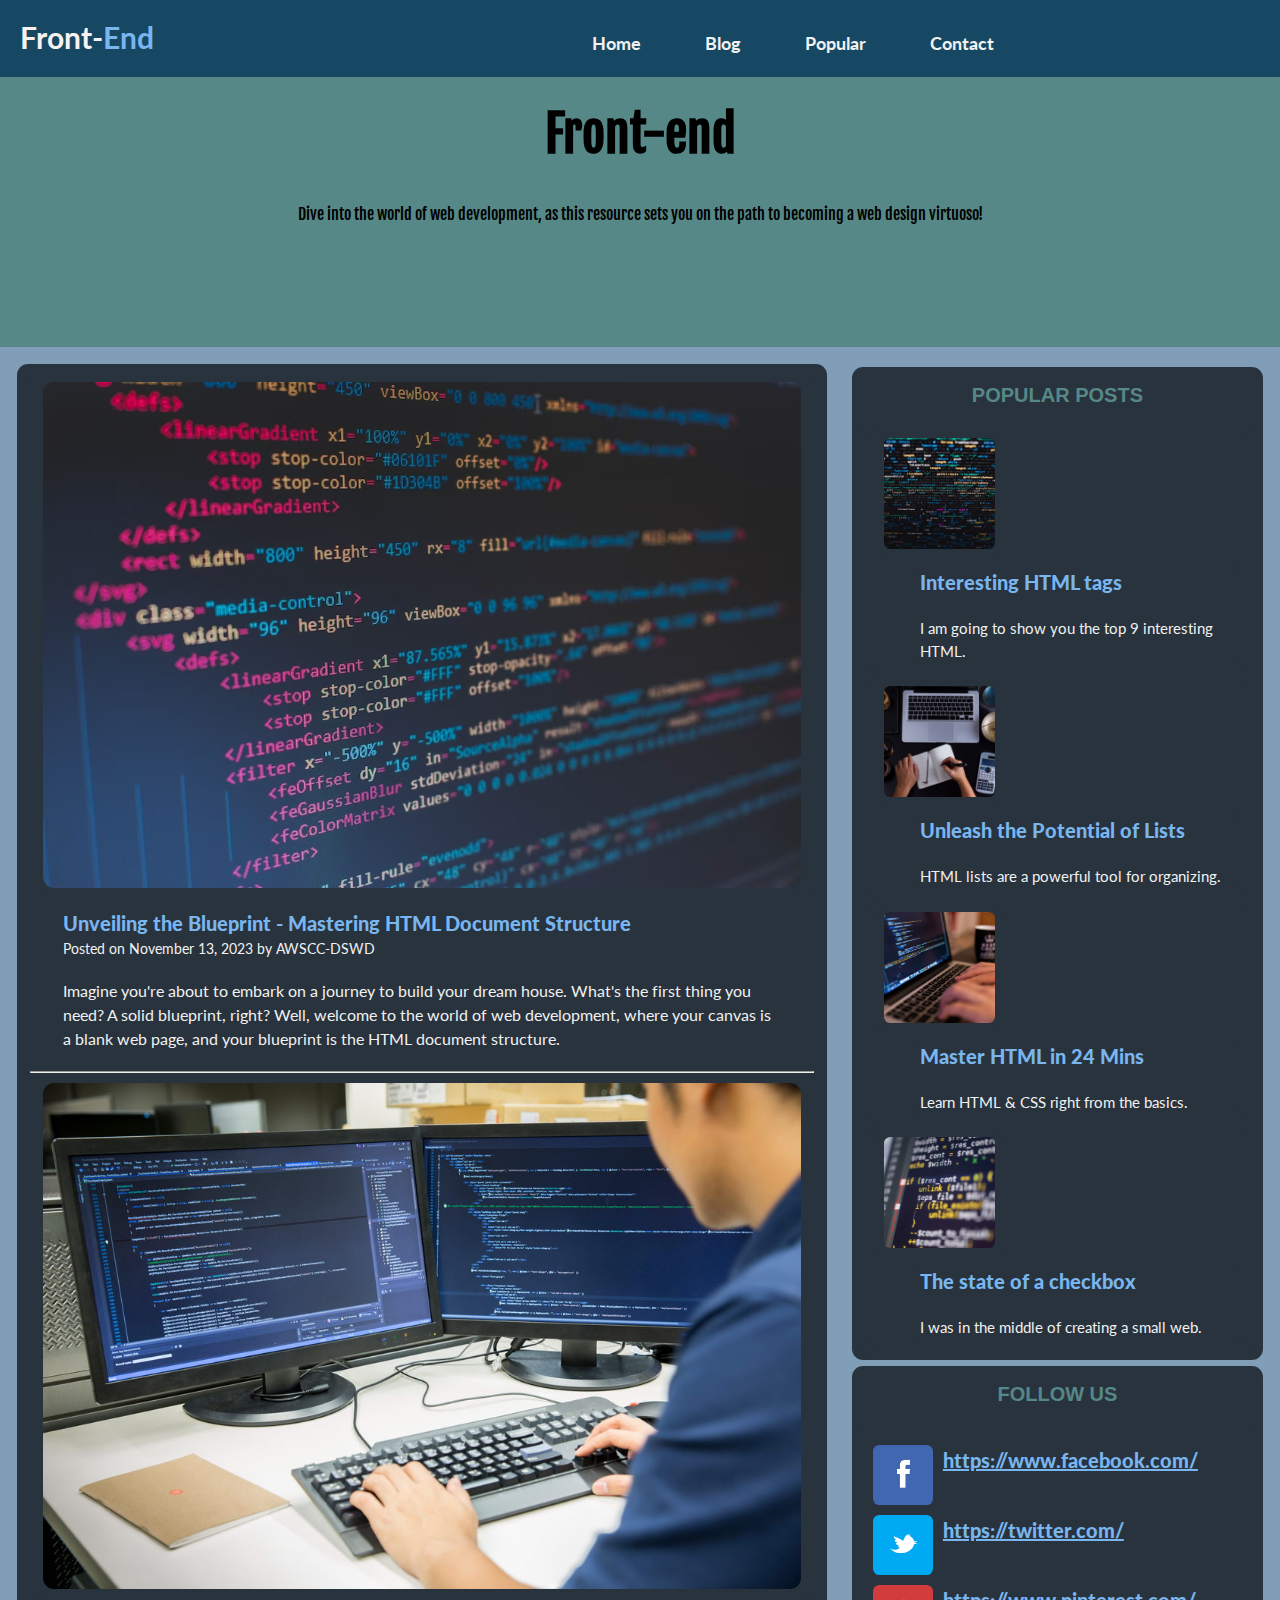
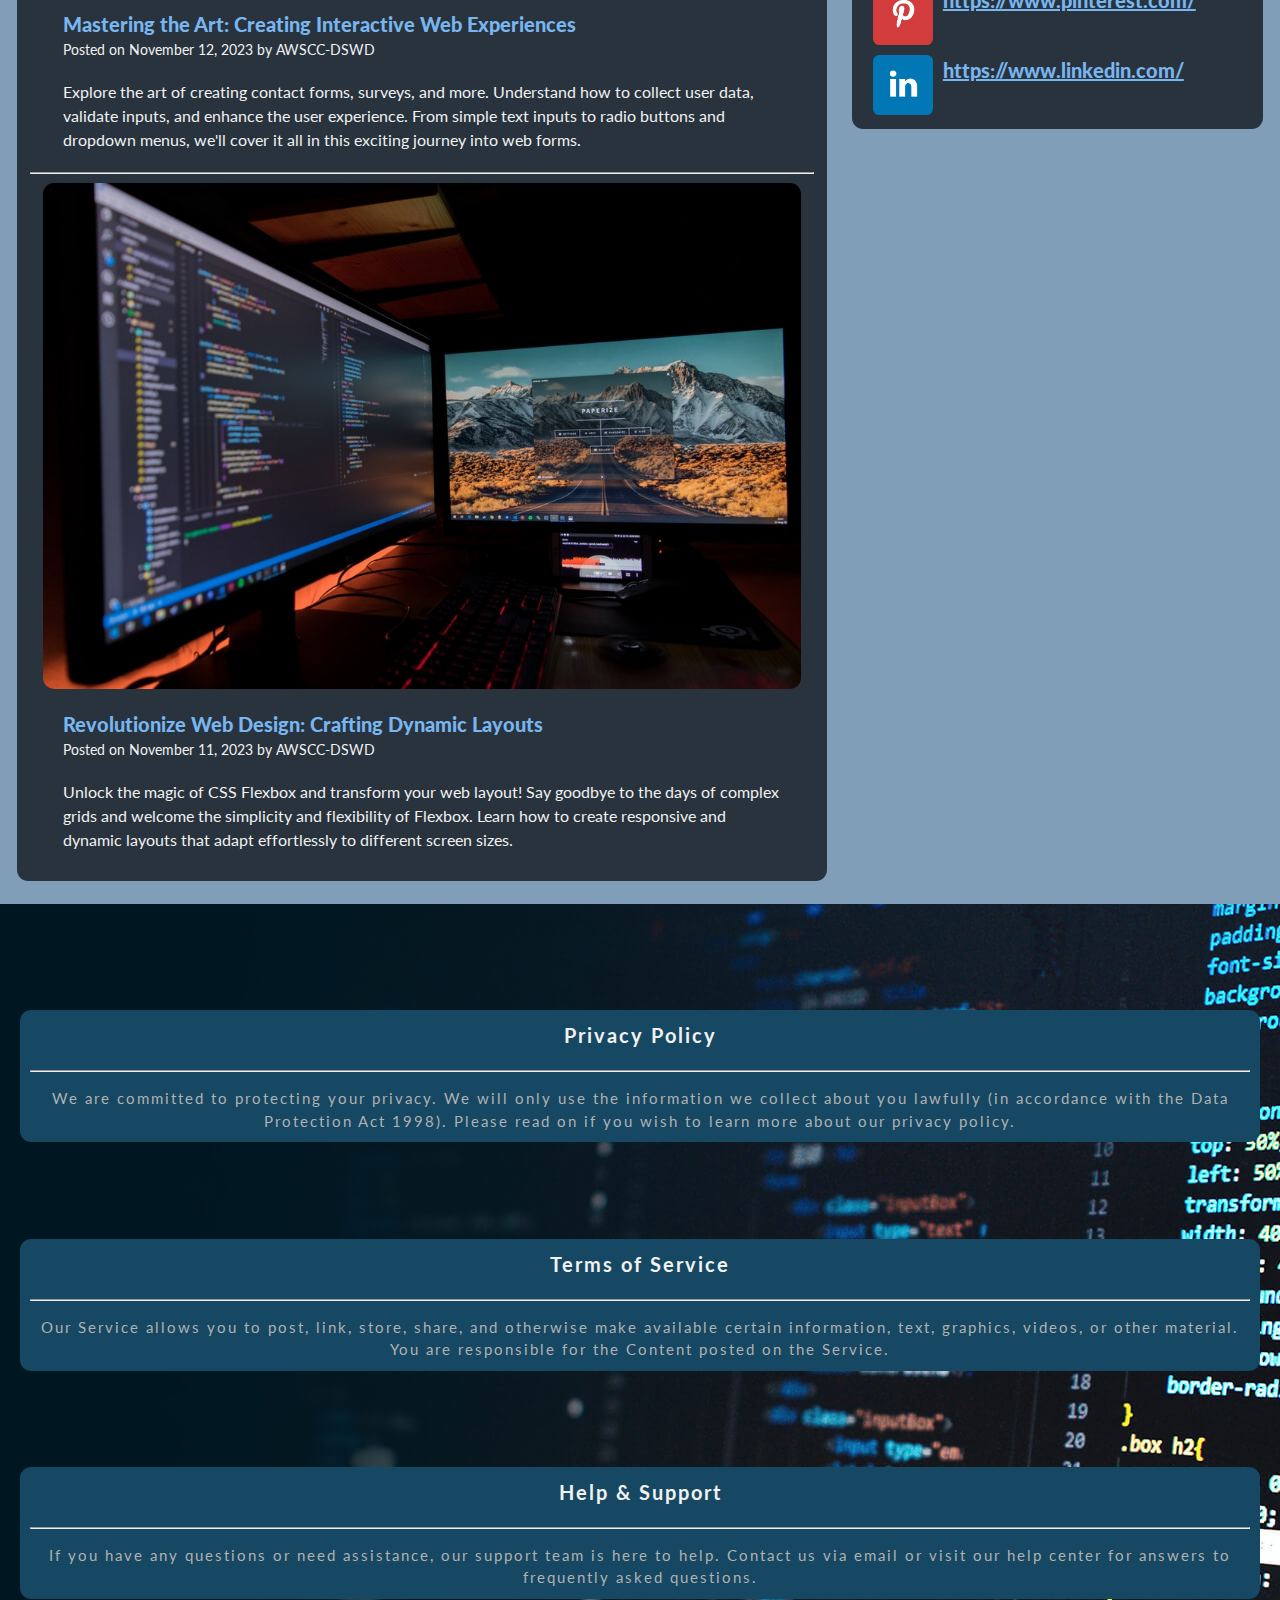
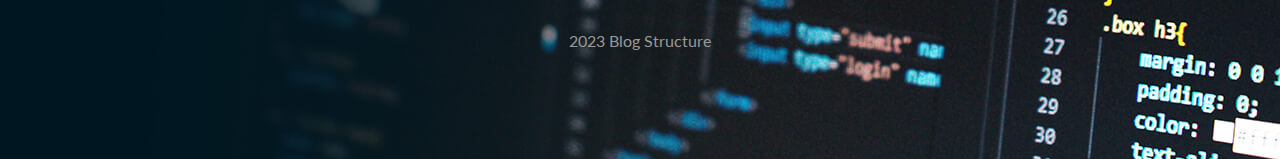
<file: projects/01-blog-post/index.html>
<!DOCTYPE html>
<html lang="en">
<head>
    <meta charset="UTF-8">
    <meta http-equiv="X-UA-Compatible" content="IE=edge">
    <meta name="viewport" content="width=device-width, initial-scale=1.0">
    <title>Blog Template</title>
    <link rel="stylesheet" type="text/css" href="styles.css" >
</head>
<body>
    <div>
        <header>
            <nav>
                <p><span>Front-</span>End</p>
                <ul>
                    <li><a href="#">Home</a></li>
                    <li><a href="#">Blog</a></li>
                    <li><a href="#">Popular</a></li>
                    <li><a href="#">Contact</a></li>
                </ul>
            </nav>
            <section>
                <div>
                    <header>Front-end</header>
                    <p>Dive into the world of web development, as this resource sets you on the path to becoming a web design virtuoso!</p>
                </div>
            </section>
        </header>

        <main>
            <div>
                <article> 
                    <div class="postcontainer"> 
                        <div class="container"> 
                            <img src="images/img1.avif" alt="Unveiling the Blueprint of the Web Image">
                        </div>
                    
                        <div class="content">
                            <a>Unveiling the Blueprint - Mastering HTML Document Structure</a> 
                            <p class="author">Posted on November 13, 2023 by AWSCC-DSWD</p> 
                            <p>Imagine you're about to embark on a journey to build your dream house. What's the first thing you need? A solid blueprint, right? Well, welcome to the world of web development, where your canvas is a blank web page, and your blueprint is the HTML document structure.
                            </p>
                        </div>
                    </div>
                    <hr>
                    <div class="postcontainer">
                        <div class="container">
                            <img src="images/img2.jpeg" alt="Mastering the art of Web">
                        </div>

                        <div class="content">
                            <a>Mastering the Art: Creating Interactive Web Experiences</a>
                            <p class="author">Posted on November 12, 2023 by AWSCC-DSWD</p>
                            <p>Explore the art of creating contact forms, surveys, and more. Understand how to collect user data, validate inputs, and enhance the user experience. From simple text inputs to radio buttons and dropdown menus, we'll cover it all in this exciting journey into web forms.</p>
                        </div> 
                    </div>
                    <hr>
                    <div class="postcontainer">
                        <div class="container">
                            <img src="images/img3.jpeg" alt="Revolutionize Web Design Layouts">
                        </div>

                        <div class="content">
                            <a>Revolutionize Web Design: Crafting Dynamic Layouts</a>
                            <p class="author">Posted on November 11, 2023 by AWSCC-DSWD</p>
                            <p>Unlock the magic of CSS Flexbox and transform your web layout! Say goodbye to the days of complex grids and welcome the simplicity and flexibility of Flexbox. Learn how to create responsive and dynamic layouts that adapt effortlessly to different screen sizes.</p>
                        </div>
                    </div>
                </article>
            </div>

            
            <aside>
                <div>
                    <h2>POPULAR POSTS</h2>
                    <div class="popular-posts">
                        
                        <div class="popular-post">
                            <div class="popular-post-image">
                                <img src="images/posts/post1.jpg">
                            </div>
                            <div class="popular-post-content">
                                <a>Interesting HTML tags</a>
                                <p>I am going to show you the top 9 interesting HTML.</p>
                            </div>
                        </div>

                        <div class="popular-post">
                            <div class="popular-post-image">
                                <img src="images/posts/post2.png" alt="writing notes">
                            </div>
                            <div class="popular-post-content">
                                <a>Unleash the Potential of Lists</a>
                                <p>HTML lists are a powerful tool for organizing.</p>
                            </div>
                        </div>

                        <div class="popular-post">
                            <div class="popular-post-image">
                                <img src="images/posts/post3.webp">
                            </div>
                            <div class="popular-post-content">
                                <a>Master HTML in 24 Mins</a>
                                <p>Learn HTML & CSS right from the basics.</p>
                            </div>
                        </div>

                        <div class="popular-post">
                            <div class="popular-post-image">
                                <img src="images/posts/post4.png">
                            </div>
                            <div class="popular-post-content">
                                <a>The state of a checkbox</a>
                                <p>I was in the middle of creating a small web.</p>
                            </div>
                        </div>

                    </div>
                </div>

                <div class="socials">
                    <h2>FOLLOW US</h2>
                    <div>
                        <a href="https://www.facebook.com/"><img src="images/social/facebook.png">https://www.facebook.com/</a>
                        <a href="https://twitter.com/"><img src="images/social/twitter.png">https://twitter.com/</a>
                        <a href="https://www.pinterest.com/"><img src="images/social/pinterest.png">https://www.pinterest.com/</a>
                        <a href="https://www.linkedin.com/"><img src="images/social/linkedin.png">https://www.linkedin.com/</a>
                    </div>
                </div>
            </aside>
        </main>

        <footer>
            <div class="footerBoxes">
                <div class="footerBox">
                    <h3>Privacy Policy</h3>
                    <hr>
                    <p>We are committed to protecting your privacy. We will only use the information we collect about you lawfully (in accordance with the Data Protection Act 1998). Please read on if you wish to learn more about our privacy policy.</p>
                </div>
            </div>
            <div class="footerBoxes">
                <div class="footerBox">
                    <h3>Terms of Service</h3>
                    <hr>
                    <p>Our Service allows you to post, link, store, share, and otherwise make available certain information, text, graphics, videos, or other material. You are responsible for the Content posted on the Service.</p>
                </div>
            </div>
            <div class="footerBoxes">
                <div class="footerBox">
                    <h3>Help & Support</h3>
                    <hr>
                    <p>If you have any questions or need assistance, our support team is here to help. Contact us via email or visit our help center for answers to frequently asked questions.</p>
                </div>
            </div>
            <p class="copyright">2023 Blog Structure</p>
        </footer>
    </div>
</body>
</html>
</file>
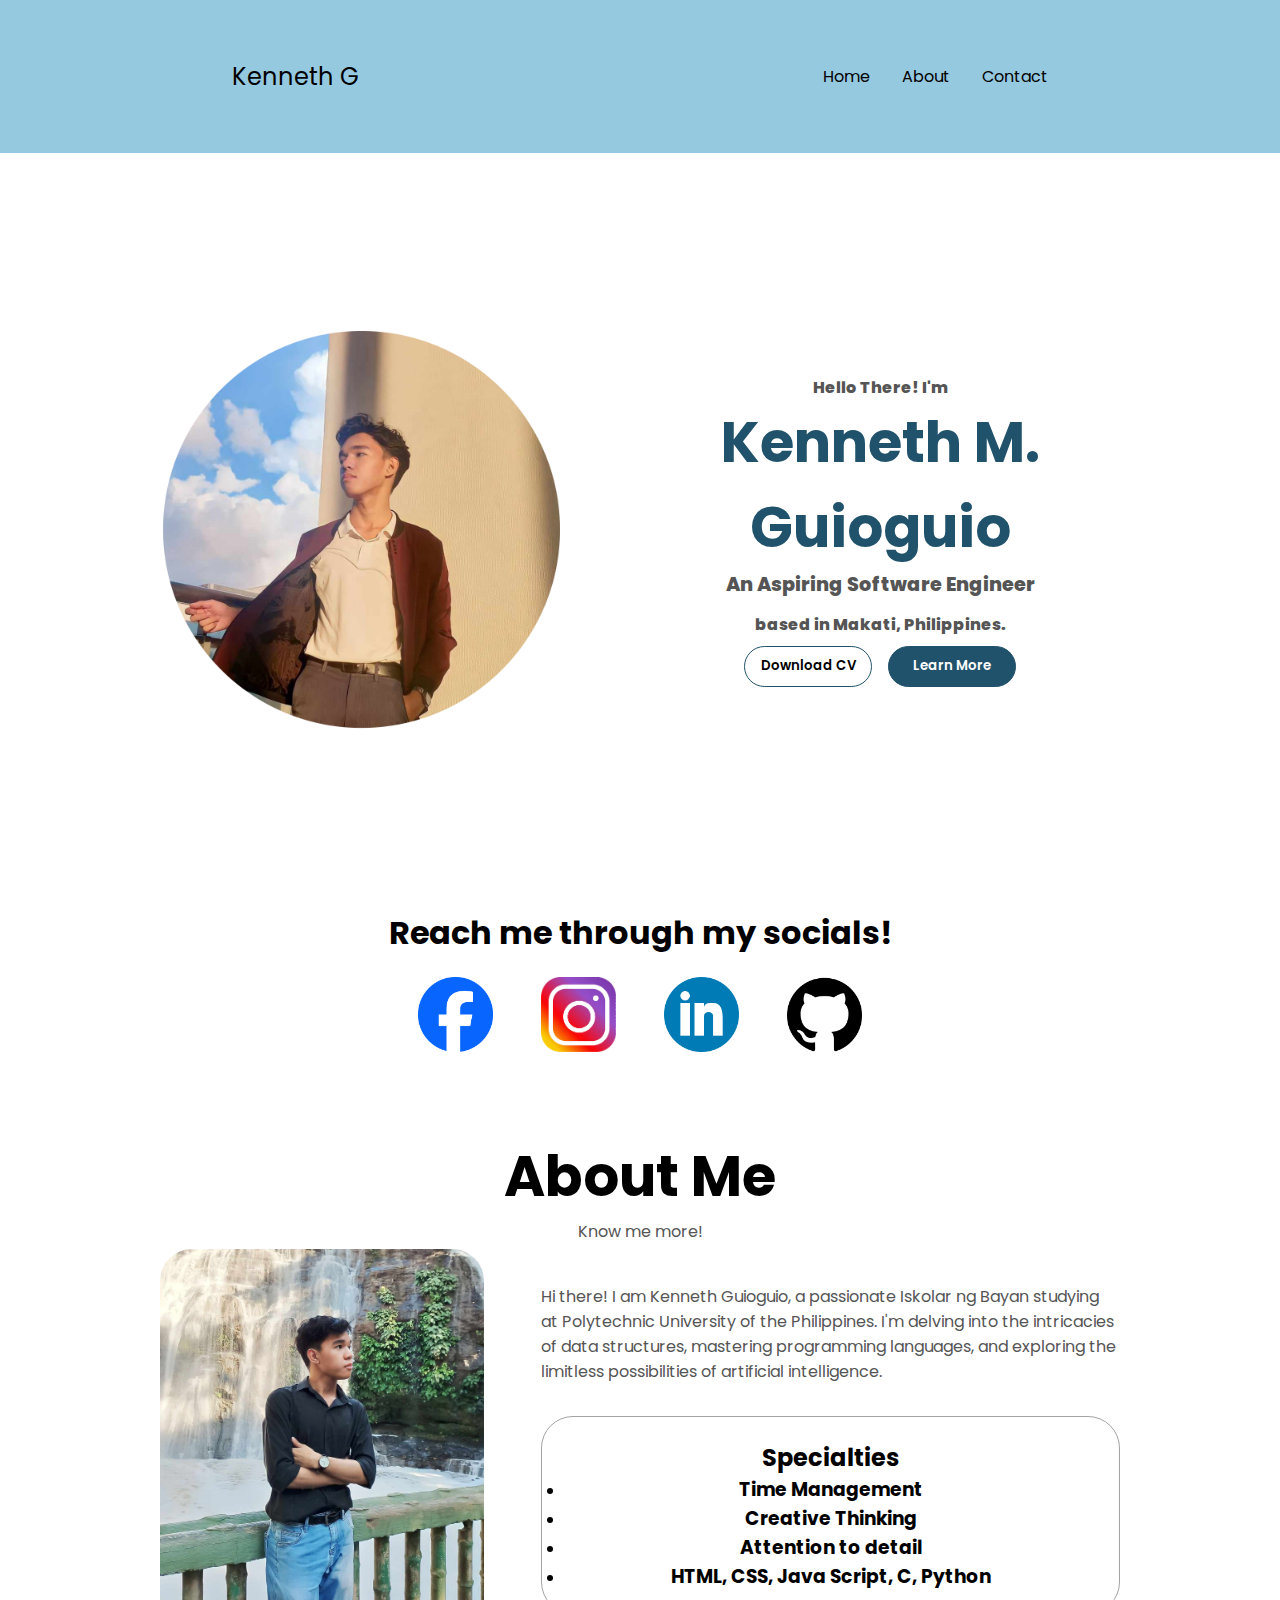
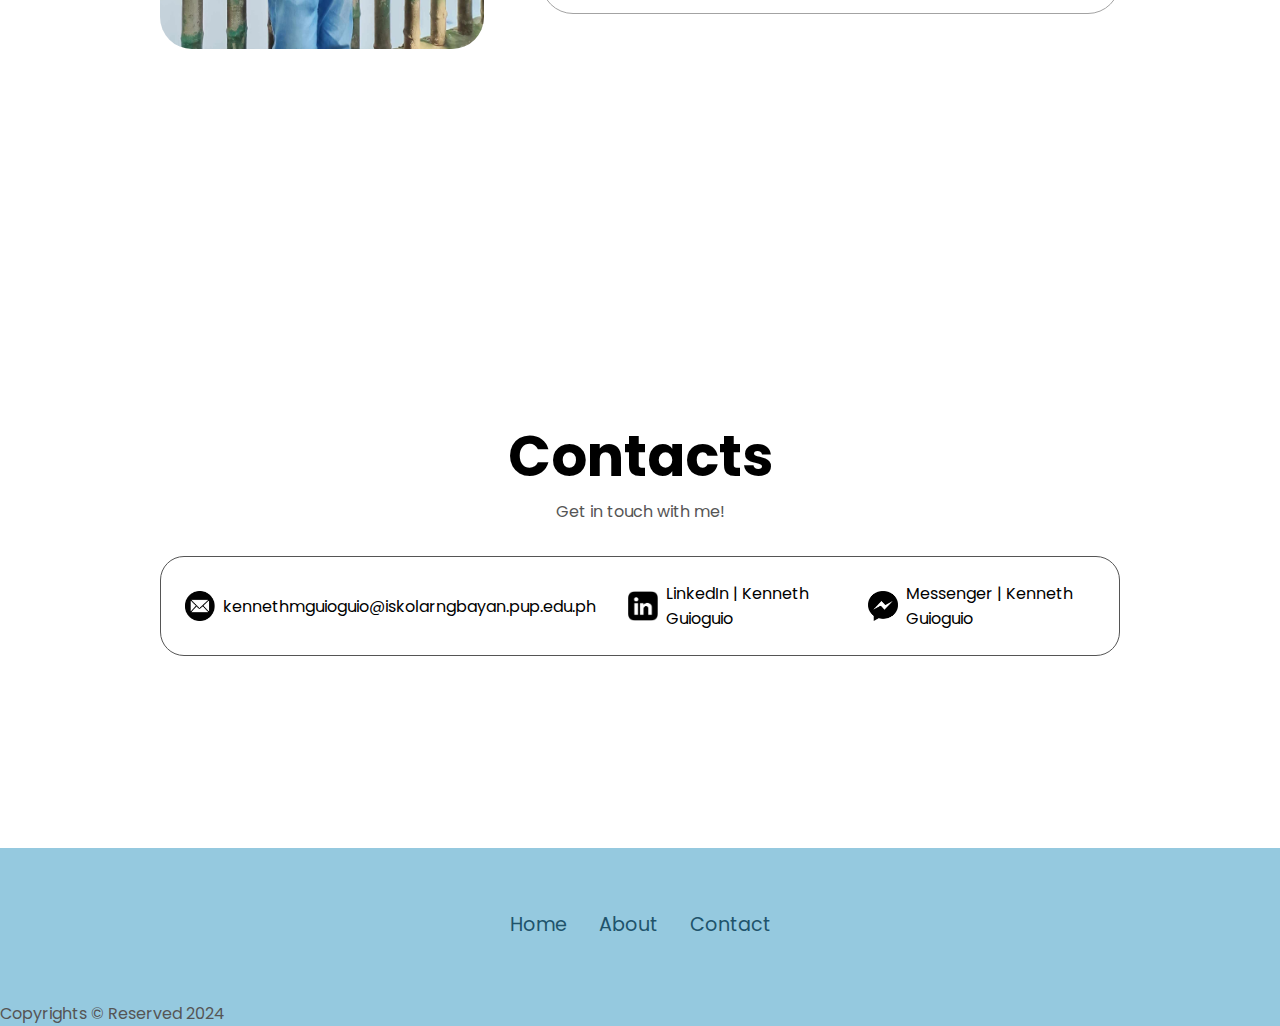
<file: projects/02-your-own-portoflio/index.html>
<!DOCTYPE html>
<html lang="en">
<head>
    <meta charset="UTF-8">
    <meta name="viewport" content="width=device-width, initial-scale=1.0">
    <title>Kenneth's Portfolio</title>
    <link rel="stylesheet" type="text/css" href="style.css">
    <link rel="stylesheet" href="mediaqueries.css">
</head>
<body>
    <nav id="desktop-nav">
        <div class="name-logo" onclick="location.href='#profile'">Kenneth G</div>
        <div>
            <ul class="links-nav">
                <li><a href="#home">Home</a></li>
                <li><a href="#about">About</a></li>
                <li><a href="#contact">Contact</a></li>
            </ul>
        </div>
    </nav>

    <section id="profile">
        <div class="section_pic-container">
            <img src="./Assets/Profile.png" alt="profile" />
        </div>
        <div class="section-text">
            <p class="section-text-p">Hello There! I'm</p>
            <h1><span class="title">Kenneth M. Guioguio</span></h1>
            <p class="section-text-p2">An Aspiring Software Engineer</p>
            <p id="section-text-p3">based in Makati, Philippines. </p>
            <div class="button-container">
                <button class="btn-color-2" onclick="window.open('./Assets/guioguio_sampleCV.pdf')">Download CV</button>
                <button class="btn-color-1" onclick="location.href='./#contact'">Learn More</button>
            </div>
        </div>
    </section>

    <section id="socials">
        <h1 id="social-section">Reach me through my socials!</h1>
        <div id="socials-pic">
            <img alt="Facebook" src="./Assets/facebook_logo.png" onclick="location.href='https://www.facebook.com/KennethMagsanayGuioguio'"/> 
            <img alt="Instagram" src="./Assets/instagram_logo.png" onclick="location.href='https://www.instagram.com/iam_kenn3th/'"/>
            <img alt="LinkedIn" src="./Assets/linkedin_logo.png" onclick="location.href='https://www.linkedin.com/in/kenneth-guioguio-99b054263/'"/>
            <img alt="GitHub" src="./Assets/github_logo.png" onclick="location.href='https://github.com/k3nn-g'"/>
        </div>
    </section>

    <section id="about">
        <h1 class="title">About Me</h1>
        <p class="section-text-p">Know me more!</p>
        <div class="section-container">
            <div class="section_pic-container">
                <img alt="profile picture" src="./Assets/aboutmepic.jpg"/>
            </div>
            <div class="about-details-container">
                <div class="about-container">
                    <div class="text-container">
                        <p>Hi there! I am Kenneth Guioguio, a passionate Iskolar ng Bayan studying 
                            at Polytechnic University of the Philippines. I'm delving into the intricacies 
                            of data structures, mastering programming languages, and exploring the limitless 
                            possibilities of artificial intelligence.</p>
                    <div class="details-container">
                    <h2>Specialties</h2>
                    <ul class="skills-list">
                        <li><h3>Time Management</h3></li>
                        <li><h3>Creative Thinking</h3></li>
                        <li><h3>Attention to detail</h3></li>
                        <li><h3>HTML, CSS, Java Script, C, Python</h3></li>
                        </ul>
                    </div>
                    <div>
                    </div>
                </div>
            </div>
        </div>
    </section>

    <section id="contact">
        <h1 class="title">Contacts</h1>
        <p class="section-text-p">Get in touch with me!</p>
        <div class="contact-info-upper-container">
            <div class="contact-info-container">
                <img alt="email icon" src="./Assets/email icon.jpg">
                <p><a href="">kennethmguioguio@iskolarngbayan.pup.edu.ph</a></p>
            </div>
        
            <div class="contact-info-container">
                <img alt="linkedin icon" src="./Assets/linkedin icon.png">
                <p><a href="">LinkedIn | Kenneth Guioguio</a></p>
            </div>
            <div class="contact-info-container">
                <img alt="messenger icon" src="./Assets/messenger icon.png">
                <p><a href="">Messenger | Kenneth Guioguio</a></p>
            </div>
        </div>
    </section>
    <footer>    
        <nav id="footer-nav">
        <div>
            <ul class="links-nav">
                <li><a href="#profile">Home</a></li>
                <li><a href="#about">About</a></li>
                <li><a href="#contact">Contact</a></li>
            </ul>
        </div>
    </nav>
        <p>Copyrights &#169; Reserved 2024</p>
    </footer>
</body>
</html>
</file>
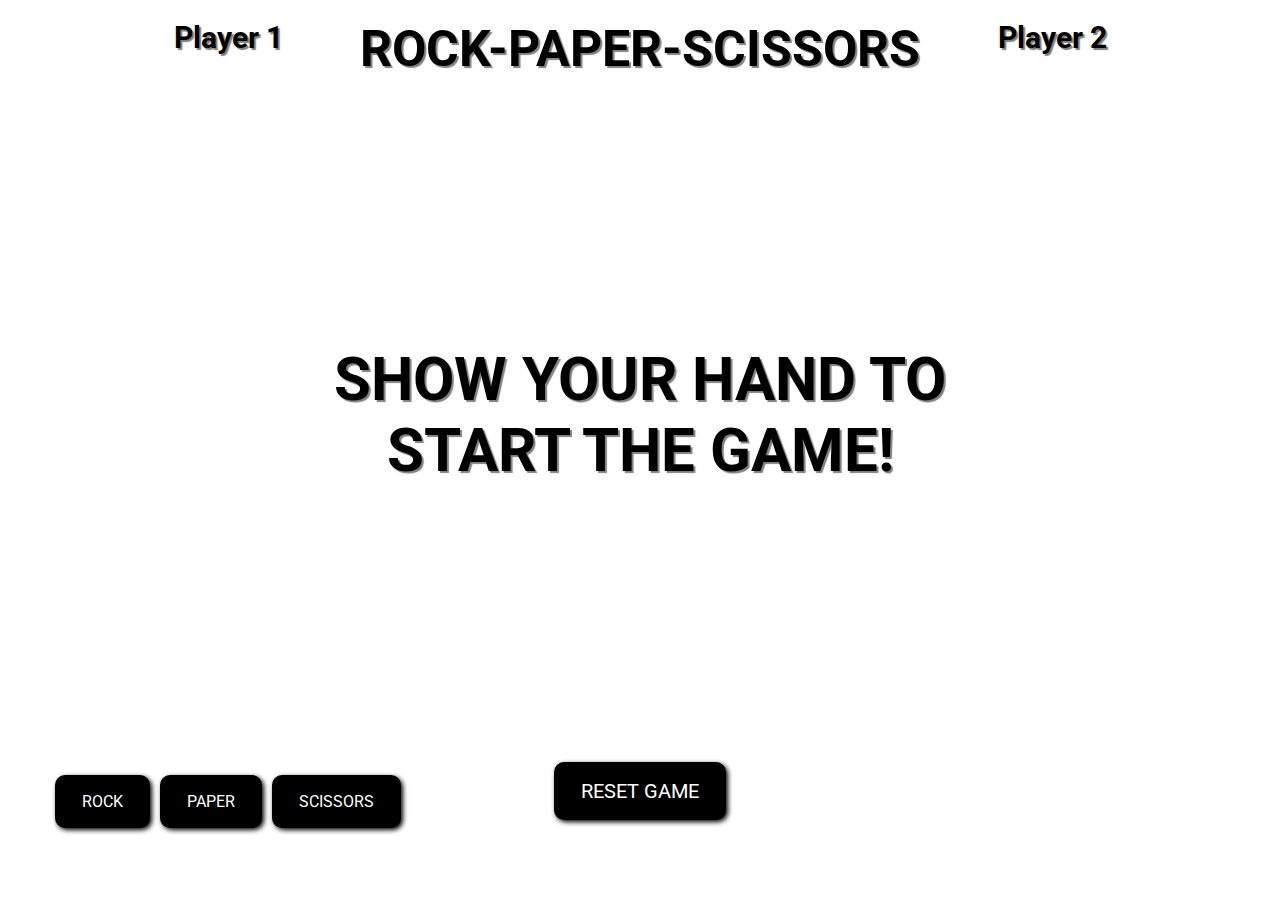
<file: projects/03-rock-paper-scissors/index.html>
<!DOCTYPE html>
<html lang="en">

<head>
    <meta charset="UTF-8">
    <meta http-equiv="X-UA-Compatible" content="IE=edge">
    <meta name="viewport" content="width=device-width, initial-scale=1.0">
    <link rel="stylesheet" href="https://cdnjs.cloudflare.com/ajax/libs/font-awesome/6.4.2/css/all.min.css" integrity="sha512-z3gLpd7yknf1YoNbCzqRKc4qyor8gaKU1qmn+CShxbuBusANI9QpRohGBreCFkKxLhei6S9CQXFEbbKuqLg0DA==" crossorigin="anonymous" referrerpolicy="no-referrer" />
    <link rel="stylesheet" href="style.css">
    <title>Rock Paper Scissors</title>
</head>

<body>
    <div class="player-container" id="player1-container">
        <h2>Player 1</h2>
        <div class="score" id="player1-score"></div>
        <div class="choice-display" id="player1-choice-display"></div>
        <div class="choices" id="player1-choices">
            <button class="choice-btn" id="rock-btn">ROCK</button>
            <button class="choice-btn" id="paper-btn">PAPER</button>
            <button class="choice-btn" id="scissors-btn">SCISSORS</button>
        </div>
    </div>

    <div class="player-container" id="player2-container">
        <h2>Player 2</h2>
        <div class="score" id="player2-score"></div>
        <div class="choice-display" id="player2-choice-display"></div>
    </div>

    <div id="game-container">
        <h1>ROCK-PAPER-SCISSORS</h1>
        <div id="game-status">SHOW YOUR HAND TO START THE GAME!</div>
        <div id="bottom-container">
            <button id="reset-game-btn">RESET GAME</button>
        </div>
    </div>

    <script src="index.js"></script>
</body>

</html>
</file>
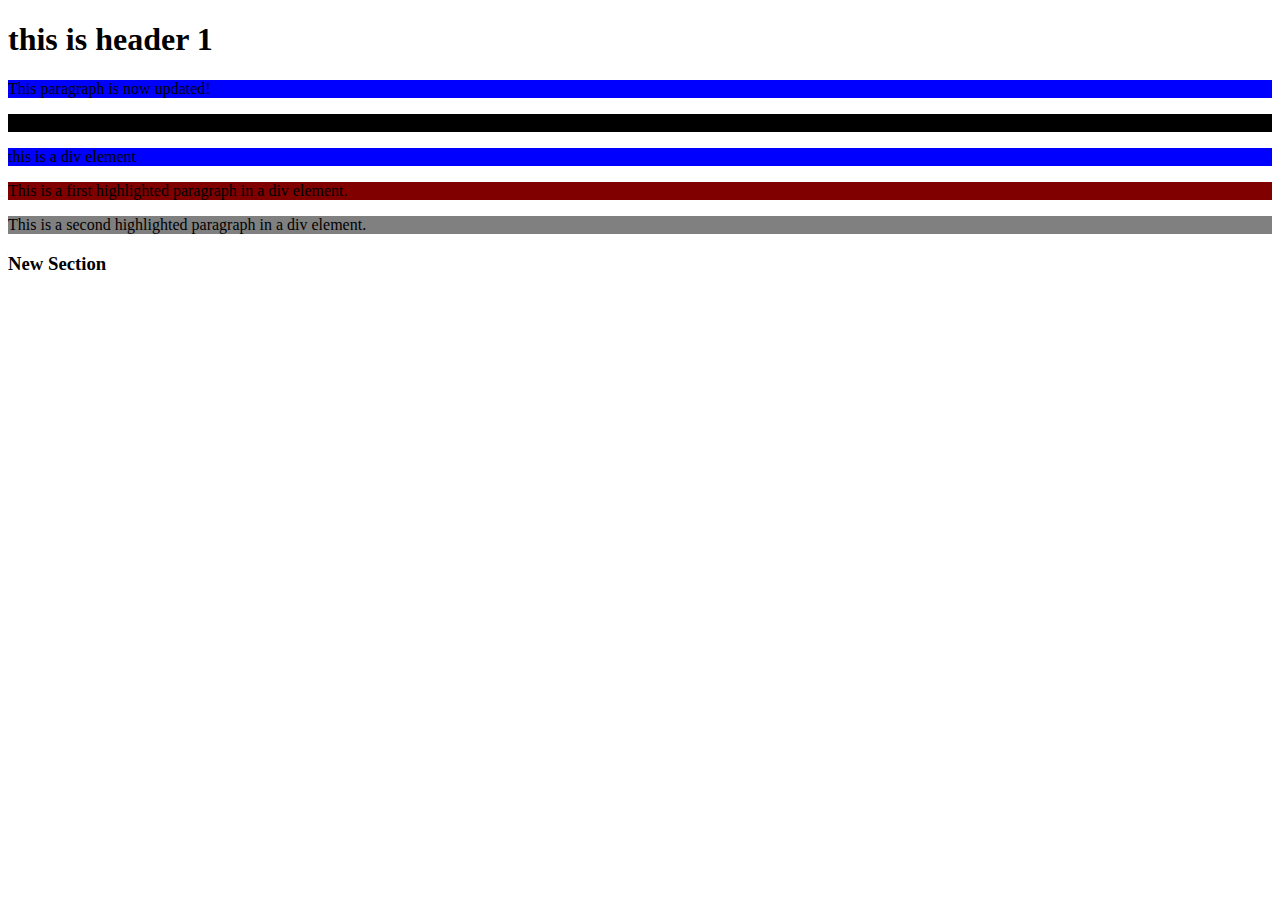
<file: frontend-lessons/javascript-tasks/day-20/day20assignment.html>
<!DOCTYPE html>
<html lang="en">
<head>
    <meta charset="UTF-8">
    <meta name="viewport" content="width=device-width, initial-scale=1.0">
    <title>Document</title>
</head>
<body>
    <h1>this is header 1</h1>
    <p>This is a paragraph.</p>
    <p class="info">This is a first information in a paragraph.</p>
    <p class="info">This is a second information in a paragraph.</p>

    <div id="header">this is a div element</div>
    <p class="highlight">This is a first highlighted paragraph in a div element.</p>
    <p class="highlight">This is a second highlighted paragraph in a div element.</p>
</body>

<script src="/frontend-lessons/javascript-tasks/day-20/index.js"></script>

</html>
</file>
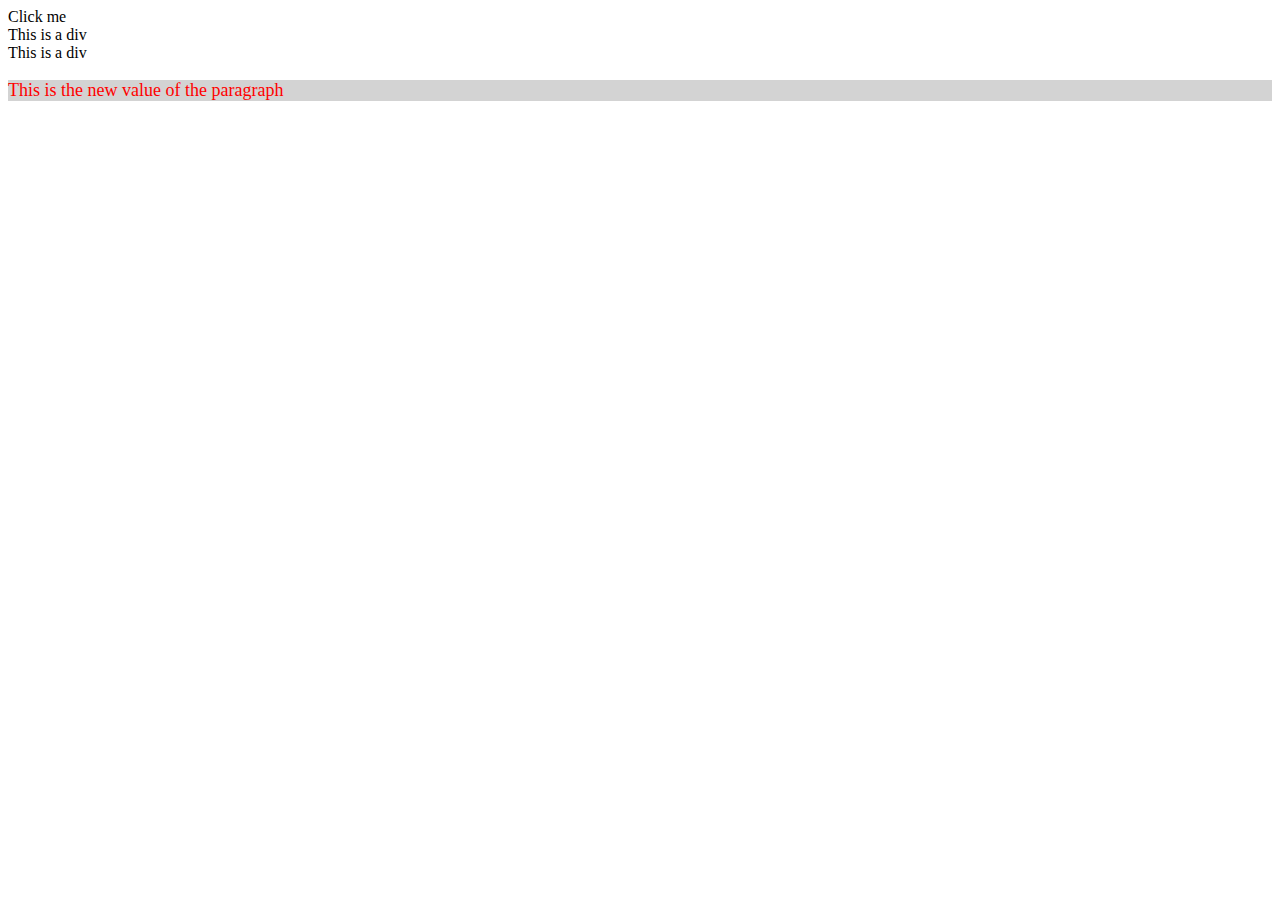
<file: frontend-lessons/javascript-tasks/day-21/day21assignment.html>
<!DOCTYPE html>
<html lang="en">
<head>
    <meta charset="UTF-8">
    <meta name="viewport" content="width=device-width, initial-scale=1.0">
    <title>Day21 JavaScript Task</title>
</head>
<body>
    <a id="myLink">Click me</a>

    <div id="myDiv">This is a div</div>

    <div id="myDiv" class="highlight">This is a div</div>

    <p id="myParagraph">This is a paragraph</p>
<script src="/frontend-lessons/javascript-tasks/day-21/index.js"></script>

</body>
</html>
</file>
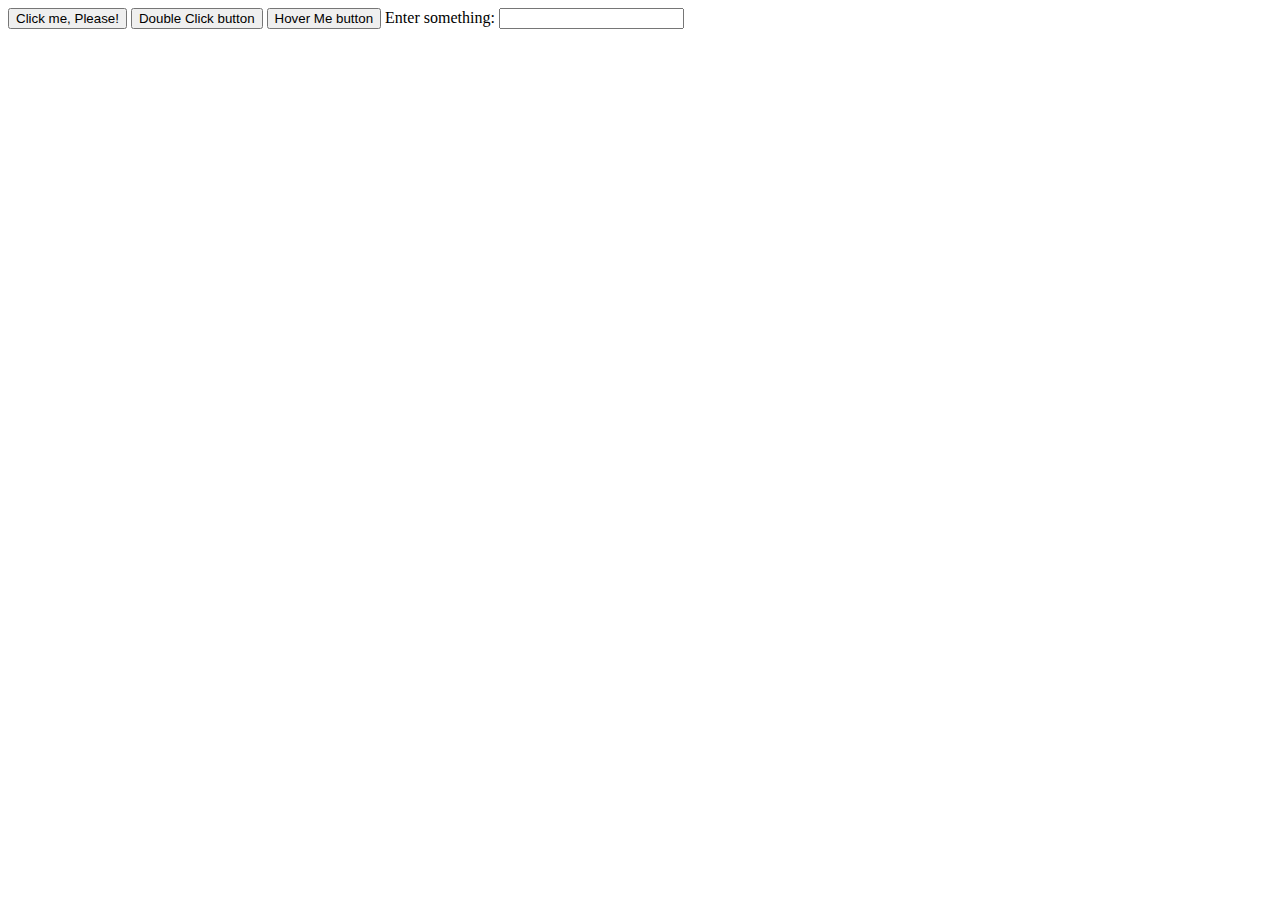
<file: frontend-lessons/javascript-tasks/day-23/day23assignment.html>
<!DOCTYPE html>
<html lang="en">
<head>
    <meta charset="UTF-8">
    <meta name="viewport" content="width=device-width, initial-scale=1.0">
    <title>Day 23 Assignment</title>
</head>
<body>
    <button id="specialButton">Click me, Please!</button>
    <button id="secondButton">Double Click button</button>
    <button id="thirdButton">Hover Me button</button>

    <label for="myinput">Enter something: </label>
    <input type="text" id="myinput">

    <script src="/frontend-lessons/javascript-tasks/day-23/index.js"></script>
</body>
</html>
</file>
<file: projects/01-blog-post/styles.css>
@import url('https://fonts.googleapis.com/css2?family=Lato:ital,wght@0,100;0,300;0,400;0,700;0,900;1,100;1,300;1,400;1,700;1,900&display=swap');
@import url('https://fonts.googleapis.com/css2?family=Fjalla+One&display=swap');
*,
*::after,
*::before { 
    padding: 0;
    margin: 0;
    box-sizing: border-box;
    font-family: 'Lato', sans-serif;
}

html:focus-within {
    scroll-behavior: smooth;
}

body {
    margin: 0;
    background-color: #809eb8;
    font-family: 'Lato', sans-serif;
    overflow-x: hidden;
    text-rendering: optimizeSpeed;
    line-height: 1.5;
    min-height: 100vh;
}

header {
    background-color: #164863;
    padding-top: 10px;
    height: 20%;
    width: 100%;
}

/*NAVIGATION BAR*/
nav {
    display: flex;
    justify-content: space-around;
}

nav p {
    font-size: 30px;
    font-weight: bold;
    margin: 5px;
    color:#79b5ee;
    margin-left: 20px;
    width: 30%;
    float: left;
}

span {
    color: #f7f1f1;
}

nav ul {
    padding-bottom: 20px;
    text-align: center;
    float: top;
    width: 90%;
    padding: 20px;
}

nav li {
    display: inline-block;
    margin-right: 30px;
    font-weight: bold;
    font-size: 16px;
}

nav a {
    text-decoration: none;
    color: #f1f1f1;
    font-weight: bold;
    font-size: 18px;
    padding: 10px 15px;
    border-radius: 5px;
    transition: background-color 0.3s ease;
}

nav p ul li {
    display: flex;
}

nav a:hover {  
    background-color: #527fa8;
}

/*Responsive style for Navigation*/
@media only screen and (max-width: 880px) {
    nav {
        display: flex;
        flex-direction: column;
        flex-wrap: wrap;
        align-content: center;
        width: 100%;
    }
}

@media only screen and (max-width: 700px) {
    nav ul {
        display: flex;
        flex-direction: column;
        flex-wrap: wrap;
        align-content: center;
    }
}

/*Section */

section {
    background-color: rgb(86, 136, 136);
    height: 30vh;
}

section div header {
    font-family: 'Fjalla One', sans-serif;
    font-weight: bolder;
    padding: 20px;
    font-size: 50px;
    text-align: center;
    background-color: rgb(86, 136, 136);
}

section div p {
    text-align: center;
    margin: 10px;
    font-family: 'Fjalla One', sans-serif;
}

/*Responsive Style */
@media only screen and (max-width: 1140px) {
    section {
        height: 25vh;
    }
}

@media only screen and (max-width: 768px) {
    section {
        height: 30vh;
    }

    section div header {
        font-size: 40px;
    }
}

/*Main Content*/
main {
    width: 100%;
    padding: 17px;
    display: inline-block;  
    box-sizing: border-box;
}

main div {
    width: 65%;
    padding: 0.575rem 0.80rem;
    color: #495057;
    background-color: #28333d;
    background-clip: padding-box;
    border-radius: 0.7rem;
    transition: border-color 0.15s ease-in-out, box-shadow 0.15s ease-in-out;
}

main > div {
    width: 65%;
    float: left;
}

.postcontainer {
    width: 100%;
}

.container {
    margin: 0;
    padding: 0;
    display: flex;
    flex-direction: column;
    width: 100%;
}

.container img {
    max-width: 100%;
    height: auto;
    border-radius: 0.7rem;
}

.content {
    box-sizing: border-box;
    float: right;
    width: 100%;
    padding: 20px;
}
hr {
    width: 100%;
}
/*For Caption posts*/
.post {
    background-color: #f4f4f4;
    border-radius: 8px;
    padding: 20px;
    margin-bottom: 20px;
}

a {
    color: #79b5ee;
    font-weight: 1000;
    font-size: 20px;
}

.author {
    font-size: 14px;
    margin: 0;
}

main div p {
    color: #f1f1f1;
    margin-top: 20px;
}


/*Responsive styles for main*/
@media only screen and (max-width: 992px) {
    main > div {
        width: 100%;
        float: none;
    }
    
    .container {
        width: 100%;
    }
    
    .content {
        width: 100%;
        float: none;
    }
}

/*Sidebar*/
aside {
    width: 33%;
    box-sizing: border-box;
    float: right;
}

aside div {
    width: 100%;
    display: inline-block;   
    box-sizing: border-box;
    padding: 3px 8px;
    margin: 3px 0px;
}

h2 {
    padding: 10px 0px;
    color: rgb(86, 136, 136);
    font-size: 20px;
    font-family:'Franklin Gothic Medium', 'Arial Narrow', Arial, sans-serif;
    text-align: center;
}

.popular-post {
    width: 100%;
}

.popular-post-image {
    width: 35%;
}

aside div img {
    max-width: 100%;
    height: auto;
    border-radius: 0.4rem;
    margin: 0;
}

.popular-post-content {
    max-width: 90%;
    font-size: 15px;
    float: right;
}
/*Responsive styles for sidebar*/
@media only screen and (max-width: 990px) {
    aside {
        width: 50%;
        box-sizing: border-box;
        margin: auto;
        float: none;
    }

    .popular-post-image, .popular-post-content {
        width: 100%;
        box-sizing: border-box;
        margin: auto;
        float: none;
    }
}
@media only screen and (max-width: 700px) {
    aside {
        width: 80%;
        box-sizing: border-box;
        margin: auto;
        float: none;
    }
} 
@media only screen and (max-width: 500px) {
    aside {
        width: 100%;
        box-sizing: border-box;
        margin: auto;
        float: none;
    }
}
/*Socials*/
.socials div {
    padding-top: 2vh;
    display: flex;
    flex-direction: column;
}

.socials a{
    width: 100%;
    float: right;
    margin: 5px;
}
.socials img {
    width: 60px;
    height: 60px;
    float: left;
    margin-right: 10px;
}

.socials div a:hover img {
    filter:blur(00.3s);
    transition:cubic-bezier(0.6, 0.04, 0.98, 0.335) ; 
}

/*Footer*/
footer {
    background-color: #0d232e;
    height: 95vh;
    display: flex;
    flex-wrap: wrap;
    justify-content: space-between;
    padding: 20px;
    background-image: url(/projects/01-blog-post/images/footerbackground.jpg);
}

footer div {
    margin: auto;
}

.footerBoxes {
    color: #b1b1b1;
    font-size: 15px;
    letter-spacing: 2px ;
    padding: 10px;
    background-color: #164863;
    border-radius: 0.7rem;
    margin-bottom: 10px;
}

footer p {
    text-align: center;
    margin-top: 15px;
}

h3 {
    font-size: 20px;
    color: #f1f1f1;
    text-align: center;
    padding-bottom: 20px;
}

.copyright {
    width: 100%;
    text-align: center;
    margin-top: 20px;
    color: #999;
}

/*Responsive Styles for Footer Boxes Container */
@media (max-width: 768px) {
    footer {
        height: auto;
        flex-direction: column;
        align-items: center;
    }

    .footerBoxes {
        width: 100%;
    }
}
</file>
<file: projects/02-your-own-portoflio/style.css>
@import url('https://fonts.googleapis.com/css2?family=Poppins:wght@300;400;500;600&display=swap');

/*general*/
* {
    margin: 0;
    padding: 0;
}

body {
    font-family: 'Poppins', sans-serif;
}

html {
    scroll-behavior: smooth;
}

p {
    color: rgb(85,85,85);
}

/*Transition*/

a, .btn {
    transition: all 300ms ease;
}

/*nav*/
nav, .links-nav {
    display: flex;
}

nav {
    justify-content: space-around;
    align-items: center;
    height: 17vh;
    background-color: rgb(149, 201, 223);
}

.links-nav {
    gap: 2rem;
    list-style: none;
    font-size: 1rem;
}

a {
    color: black;
    text-decoration: none;
    text-decoration-color: white;
}

a:hover {
    color: rgb(32, 83, 107);
    text-decoration: underline;
    text-underline-offset: 1.3rem;
    text-decoration-color: rgb(181, 181, 200);
}

.name-logo {
    font-size: 1.5rem;
}

.name-logo:hover {
    cursor: default;
}

span {
    color: rgb(32, 83, 107);
}

/* Sections */

section {
    padding-top: 4vh;
    height: 96vh;
    margin: 0 10rem;
    box-sizing: border-box;
    min-height: fit-content;
}

.section-container {
    display: flex;
}

#profile {
    display: flex;
    justify-content: center;
    gap: 5rem;
    height: 80vh;
}

.section_pic-container {
    height: 400px;
    width: 400px;
    margin: auto 0;
    display: flex;
}

.section-text {
    align-self: center;
    text-align: center;
}

.section-text p {
    font-weight: 800;
}

.section-text-p {
    text-align: center;
}

.section-text-p2 {
    font-size: 1.2rem;
    margin-bottom: 0.8rem;
}

.title {
    font-size: 3.5rem;
    text-align: center;
}

/*social section*/
#socials {
    gap: 5rem;
    height: 25vh;
}

#social-section {
    text-align: center;
    margin-bottom: 20px;
    font: 200;
}

#socials-pic {
    height: 75px;
    width: 75px;
    margin: auto;
    gap: 3rem;
    display: flex;
    justify-content: center;
}

/*buttons*/
.button-container {
    display: flex;
    justify-content: center;
    gap: 1rem;
}

.btn-color-1, .btn-color-2 {
    border: rgb(32, 83, 107) 0.12rem solid;
    font-family: 'Poppins', sans-serif;
    font-weight: 600;
    transition: all 300ms ease;
    padding: 0.6rem;
    width: 8rem;
    border-radius: 2rem;
    margin-top: 9px;
}

.btn-color-1:hover, .btn-color-2:hover {
    cursor: pointer;
}

.btn-color-1, .btn-color-2:hover {
    background: rgb(32, 83, 107);
    color: white;
}

.btn-color-1:hover {
    background-color: rgb(0, 0, 0);
}

.btn-color-2 {
    background: none;
}

/*ABOUT SECTION*/
#about {
    position: relative;
    height: 80vh;
}

#about p, h1{
    margin-top: 0;
}
.about-containers {
    gap: 2rem;
    margin-top: 5rem;
    margin-bottom: 2rem;
}

.about-details-container {
    justify-content: center;
    flex-direction: column;
}

.about-containers, .about-details-container {
    display: flex;
}

.section_pic-container img {
    border-radius: 2rem;
}

.details-container {
    padding: 1.4rem;
    flex: 1;
    margin-top: 2rem;
    background: white;
    border-radius: 2rem;
    border: rgb(32, 83, 107) 0.1rem solid;
    border-color: rgb(163, 163, 163);
    text-align: center;
}

.section-container {
    gap: 3.6rem;
    height: 60%;
}

/* CONTACT */
#contact {
    display: flex;
    justify-content: center;
    flex-direction: column;
    height: 70vh;
}
#contact img {
    height: 30px;
    width: 30px;
}

.contact-info-upper-container {
    display: flex;
    justify-content: center;
    border-radius: 1.5rem;
    border: rgb(32, 83, 107) 0.1rem solid;
    border-color: rgb(85,85,85);
    margin: 2rem auto;
    padding: 0.5rem;
}

.contact-info-container {
    display: flex;
    align-items: center;
    justify-content: center;
    gap: 0.5rem;
    margin: 1rem;
}

.container-info-container p {
    font-size: larger;
}

footer {
    background-color: rgb(149, 201, 223);
}

footer a {
    color: rgb(32, 83, 107);
    font-size: larger;
}
</file>
<file: projects/02-your-own-portoflio/mediaqueries.css>
@media screen and (max-width:700px) {
    #desktop-nav {
        display: flex;
    }
}
</file>
<file: projects/03-rock-paper-scissors/style.css>
@import url('https://fonts.googleapis.com/css2?family=Poppins:wght@700&family=Roboto:wght@500;700&display=swap');

* {
    margin: 0;
    padding: 0;
}

body {
    position: relative;
    height: 97vh;
    font-family: "Roboto", Arial, Helvetica, sans-serif;
    text-shadow: 2px 2px 1px gray;
}

.choice-btn {
    font-family: "Roboto", Arial, Helvetica, sans-serif;
    font-size: 1rem;
    color: white;
    background-color: black;
    height: auto;
    padding: 15px 25px;
    margin: 0 5px;
    border: 2px solid black;
    border-radius: 10px;
    box-shadow: 2px 2px 5px 0 black;
    transition: 350ms;
    transition-timing-function: ease-out;
}

.choice-btn:hover {
    color: black;
    background-color: white;
    box-shadow: 5px 5px 8px 0px black;
    cursor: pointer;
    transform: translateY(-5px);
}

.choice-btn:active {
    transform: translateY(2px);
}

#reset-game-btn {
    font-family: "Roboto", Arial, Helvetica, sans-serif;
    font-size: 1.25rem;
    color: white;
    background-color: black; 
    height: auto;
    padding: 15px 25px;
    margin-top: 10px;
    border: 2px solid black;
    border-radius: 10px;
    box-shadow: 2px 2px 5px 0 black;
    transition: 350ms;
    transition-timing-function: ease-out;
}

#reset-game-btn:hover {
    color: black;
    background-color: white;
    box-shadow: 2px 2px 5px 0px black;
    cursor: pointer;
    transform: translateY(-5px);
}

#reset-game-btn:active {
    transform: translateY(2px);
}

#game-container {
    display: flex;
    flex-direction: column;
    align-items: center;
    height: 800px;
    margin-top: 20px;
}

h1 {
    font-size: 50px;
}

#game-status {
    display: flex;
    text-align: center;
    align-items: center;
    justify-content: center;
    height: 80vh;
    width: 700px;
    font-size: 60px;
    font-weight: 700;
}

.player-container {
    text-align: center;
    position: absolute;
    height: 800px;
    width: 200px;
}

.score {
    height: 30px;
    padding-top: 10px;
    font-size: 30px;
}

.choice-display {
    display: flex;
    align-items: center;
    justify-content: center;
    height: 680px;
    font-size: 80px;
}

h2 {
    display: flex;
    justify-content: center;
    font-size: 30px;
}

#player1-container {
    left: 10%;
}

#player1-choices {
    position: relative;
    display: flex;
    align-items: center;
    justify-content: center;
}

#player2-container {
    right: 10%;
}
</file>
